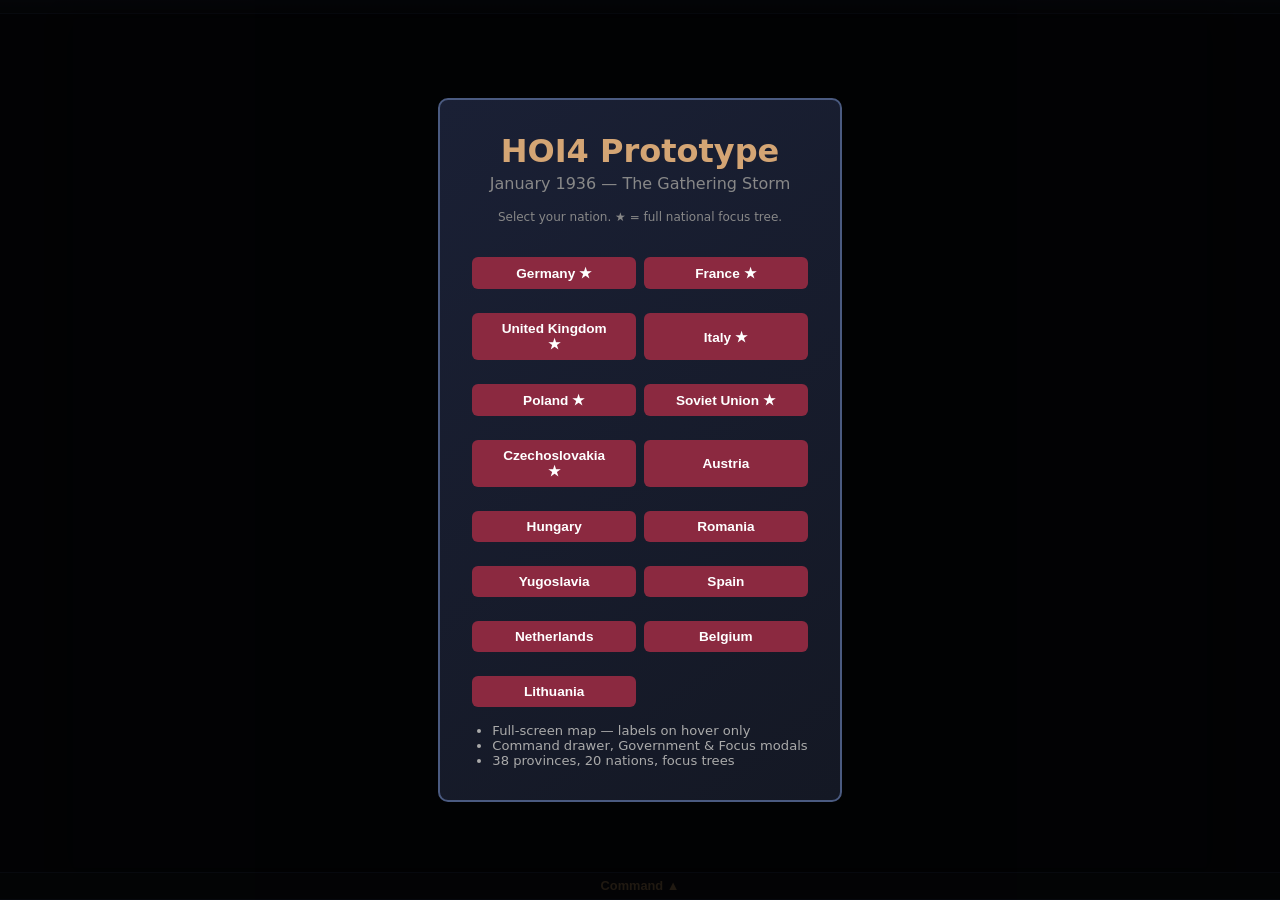
<file: index.html>
<!DOCTYPE html>
<html lang="en">
<head>
  <meta charset="UTF-8" />
  <meta name="viewport" content="width=device-width, initial-scale=1.0" />
  <title>HOI4 Prototype — January 1936</title>
  <link rel="stylesheet" href="styles.css" />
</head>
<body>
  <div id="app">
    <header id="toolbar"></header>
    <div class="game-area">
      <div class="map-wrap">
        <canvas id="map" width="1200" height="900"></canvas>
      </div>
      <aside id="command-drawer" class="command-drawer collapsed">
        <button type="button" id="drawer-handle" class="drawer-handle" aria-expanded="false">Command ▲</button>
        <div id="command-body" class="drawer-body"></div>
      </aside>
    </div>
    <div id="gov-modal" class="modal hidden" role="dialog" aria-label="Government">
      <div class="modal-backdrop" data-close></div>
      <div class="modal-content modal-gov">
        <header class="modal-header">
          <h2>Government</h2>
          <button type="button" class="modal-close" data-close aria-label="Close">×</button>
        </header>
        <div id="gov-body" class="modal-body"></div>
      </div>
    </div>
    <div id="focus-modal" class="modal hidden" role="dialog" aria-label="National Focuses">
      <div class="modal-backdrop" data-close></div>
      <div class="modal-content modal-focus">
        <header class="modal-header">
          <h2>National Focuses</h2>
          <button type="button" class="modal-close" data-close aria-label="Close">×</button>
        </header>
        <div id="focus-body" class="modal-body"></div>
      </div>
    </div>
    <div id="toast" class="toast hidden"></div>
    <div id="overlay" class="overlay hidden">
      <div class="overlay-card">
        <h2 id="overlay-title"></h2>
        <p id="overlay-msg"></p>
        <button id="overlay-restart">Restart</button>
      </div>
    </div>
    <div id="start-screen" class="overlay">
      <div class="overlay-card start-card wide">
        <h1>HOI4 Prototype</h1>
        <p class="subtitle">January 1936 — The Gathering Storm</p>
        <p class="order-hint">Select your nation. ★ = full national focus tree.</p>
        <div id="nation-picks" class="nation-picks"></div>
        <ul class="feature-list">
          <li>Full-screen map — labels on hover only</li>
          <li>Command drawer, Government & Focus modals</li>
          <li>38 provinces, 20 nations, focus trees</li>
        </ul>
      </div>
    </div>
  </div>
  <script type="module" src="src/main.js"></script>
</body>
</html>
</file>
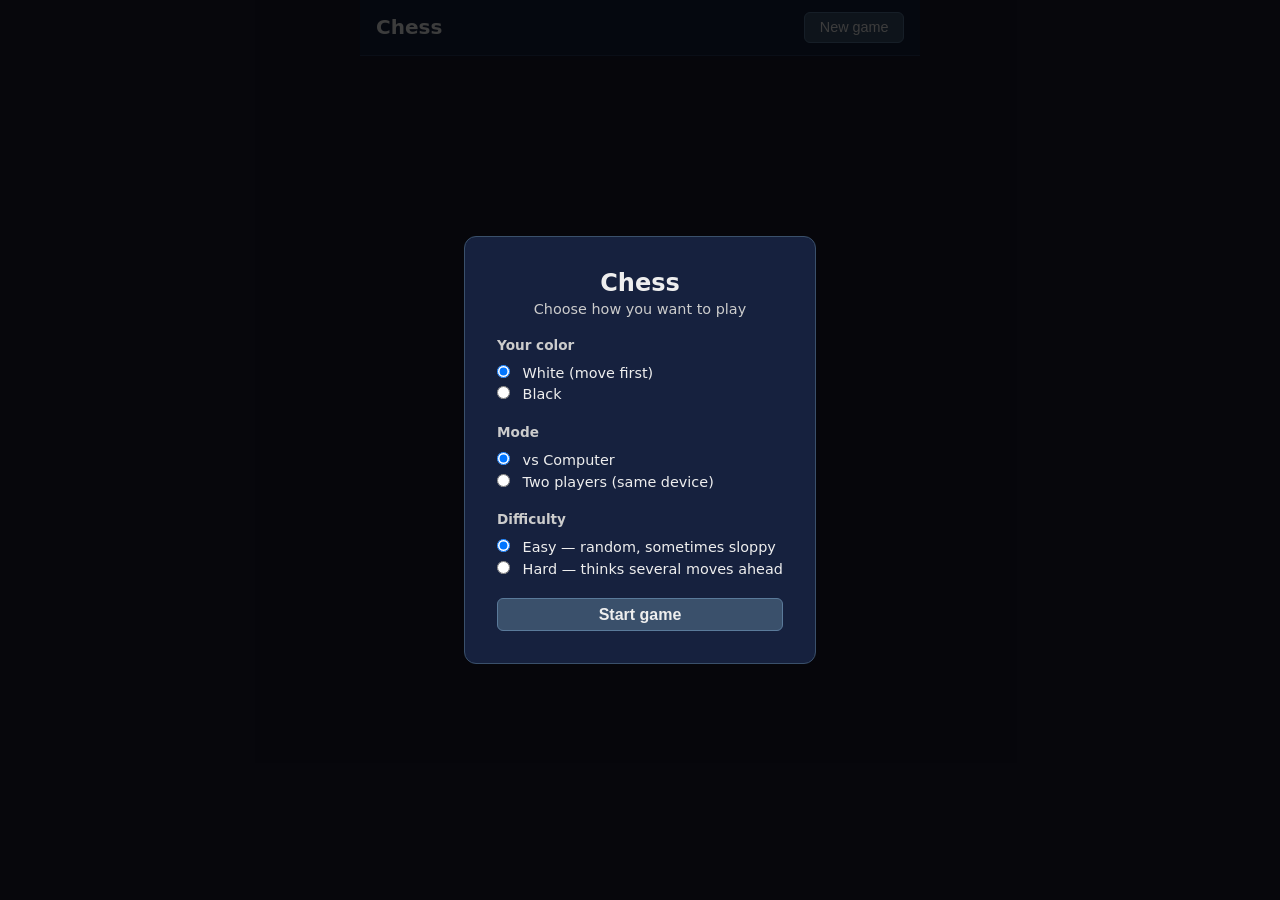
<file: chess/index.html>
<!DOCTYPE html>
<html lang="en">
<head>
  <meta charset="UTF-8" />
  <meta name="viewport" content="width=device-width, initial-scale=1.0" />
  <title>Chess</title>
  <base href="./" />
  <link rel="stylesheet" href="./styles.css" />
</head>
<body>
  <div id="app">
    <header class="toolbar">
      <h1>Chess</h1>
      <button type="button" id="new-game">New game</button>
    </header>
    <main class="game-main">
      <div id="status" class="status-panel"></div>
      <div id="board" class="board-container"></div>
    </main>
    <div id="promo-modal" class="modal hidden" role="dialog" aria-label="Promote pawn">
      <div class="modal-backdrop"></div>
      <div class="modal-content promo-card">
        <h2>Promote pawn</h2>
        <p>Choose a piece:</p>
        <div class="promo-buttons">
          <button type="button" data-promo="Q" aria-label="Queen">♕ Queen</button>
          <button type="button" data-promo="R" aria-label="Rook">♖ Rook</button>
          <button type="button" data-promo="B" aria-label="Bishop">♗ Bishop</button>
          <button type="button" data-promo="N" aria-label="Knight">♘ Knight</button>
        </div>
      </div>
    </div>
    <div id="fx-layer" aria-hidden="true"></div>
    <div id="start-screen" class="overlay" role="dialog" aria-label="Game setup">
      <div class="overlay-card start-card">
        <h2>Chess</h2>
        <p class="start-sub">Choose how you want to play</p>
        <fieldset class="start-field">
          <legend>Your color</legend>
          <label class="start-option"><input type="radio" name="color" value="w" checked /> White (move first)</label>
          <label class="start-option"><input type="radio" name="color" value="b" /> Black</label>
        </fieldset>
        <fieldset class="start-field">
          <legend>Mode</legend>
          <label class="start-option"><input type="radio" name="mode" value="ai" checked /> vs Computer</label>
          <label class="start-option"><input type="radio" name="mode" value="hotseat" /> Two players (same device)</label>
        </fieldset>
        <fieldset class="start-field" id="difficulty-field">
          <legend>Difficulty</legend>
          <label class="start-option"><input type="radio" name="difficulty" value="easy" checked /> Easy — random, sometimes sloppy</label>
          <label class="start-option"><input type="radio" name="difficulty" value="hard" /> Hard — thinks several moves ahead</label>
        </fieldset>
        <button type="button" id="start-play" class="start-btn">Start game</button>
      </div>
    </div>
    <div id="overlay" class="overlay hidden">
      <div class="overlay-card">
        <h2 id="overlay-title"></h2>
        <p id="overlay-msg"></p>
        <button type="button" id="overlay-restart">New game</button>
      </div>
    </div>
  </div>
  <script>
    if (location.protocol === 'file:') {
      document.getElementById('app').innerHTML =
        '<div style="font-family:system-ui;max-width:32rem;margin:2rem auto;padding:1rem;line-height:1.5">' +
        '<h1>Chess needs a local server</h1>' +
        '<p>Opening this file directly does not work. From the repo root run:</p>' +
        '<pre style="background:#222;color:#eee;padding:1rem;border-radius:6px">python3 -m http.server 8080</pre>' +
        '<p>Then open <a href="http://localhost:8080/chess/">http://localhost:8080/chess/</a></p>' +
        '</div>';
    } else {
      var s = document.createElement('script');
      s.type = 'module';
      s.src = './src/main.js?v=5';
      document.body.appendChild(s);
    }
  </script>
</body>
</html>
</file>
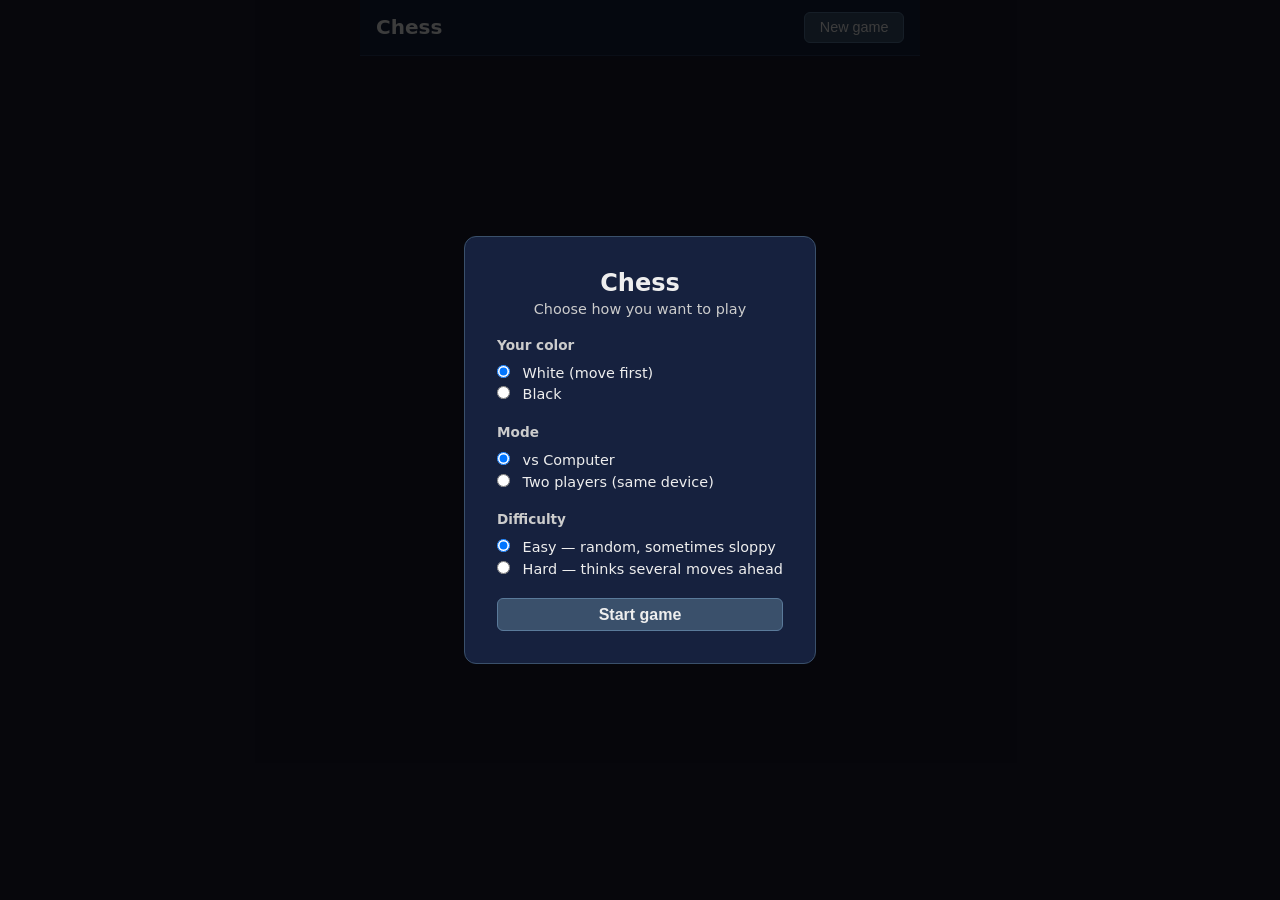
<file: chess.html>
<!DOCTYPE html>
<html lang="en">
<head>
  <meta charset="UTF-8" />
  <meta http-equiv="refresh" content="0; url=chess/index.html" />
  <title>Chess</title>
  <link rel="canonical" href="chess/index.html" />
</head>
<body>
  <p>Redirecting to <a href="chess/index.html">Chess</a>…</p>
</body>
</html>
</file>
<file: styles.css>
* {
  box-sizing: border-box;
  margin: 0;
  padding: 0;
}

body {
  font-family: "Segoe UI", system-ui, sans-serif;
  background: #12141c;
  color: #eee;
  overflow: hidden;
}

#app {
  display: flex;
  flex-direction: column;
  height: 100vh;
}

/* —— Toolbar —— */
#toolbar {
  display: flex;
  align-items: center;
  gap: 0.5rem;
  padding: 0.4rem 0.75rem;
  background: linear-gradient(180deg, #1a2035 0%, #141824 100%);
  border-bottom: 1px solid #2d3a5c;
  flex-shrink: 0;
  font-size: 0.8rem;
}

#toolbar .nation-badge {
  font-weight: 700;
  padding: 0.25rem 0.6rem;
  border-radius: 4px;
  font-size: 0.75rem;
}

.toolbar-stats {
  display: flex;
  gap: 0.65rem;
  color: #aaa;
  font-size: 0.75rem;
}

.toolbar-stats strong {
  color: #eee;
}

#toolbar button {
  padding: 0.25rem 0.55rem;
  background: #2a3550;
  color: #eee;
  border: 1px solid #4a5a80;
  border-radius: 4px;
  cursor: pointer;
  font-size: 0.75rem;
}

#toolbar button:hover {
  background: #3d4f75;
}

#toolbar button.active {
  background: #8b2940;
  border-color: #c44e6a;
}

.toolbar-spacer {
  flex: 1;
}

.speed-group button {
  min-width: 1.75rem;
  padding: 0.25rem 0.4rem;
}

/* —— Game area: map fills viewport —— */
.game-area {
  flex: 1;
  display: flex;
  flex-direction: column;
  min-height: 0;
  position: relative;
}

.map-wrap {
  flex: 1;
  display: flex;
  align-items: center;
  justify-content: center;
  min-height: 0;
  padding: 0.25rem;
  background: #0d1018;
}

#map {
  display: block;
  max-width: 100%;
  max-height: 100%;
  width: auto;
  height: auto;
  cursor: crosshair;
  border-radius: 4px;
  box-shadow: 0 4px 24px rgba(0, 0, 0, 0.5);
}

/* —— Command drawer (bottom) —— */
.command-drawer {
  flex-shrink: 0;
  background: #1a2035;
  border-top: 1px solid #2d3a5c;
  display: flex;
  flex-direction: column;
  z-index: 10;
}

.drawer-handle {
  width: 100%;
  padding: 0.35rem 1rem;
  background: #141824;
  border: none;
  border-bottom: 1px solid #2d3a5c;
  color: #d4a574;
  font-size: 0.8rem;
  font-weight: 600;
  cursor: pointer;
  text-align: center;
}

.drawer-handle:hover {
  background: #2a3550;
}

.command-drawer.collapsed .drawer-body {
  display: none;
}

.command-drawer:not(.collapsed) .drawer-handle::after {
  content: " ▼";
}

.drawer-body {
  max-height: 28vh;
  overflow-y: auto;
  padding: 0.65rem 1rem;
  font-size: 0.8rem;
}

.drawer-body h3 {
  display: none;
}

.drawer-meta {
  display: flex;
  flex-wrap: wrap;
  gap: 0.75rem 1.25rem;
  margin-bottom: 0.5rem;
  font-size: 0.75rem;
  color: #888;
}

.drawer-meta strong {
  color: #eee;
}

/* —— Modals —— */
.modal {
  position: fixed;
  inset: 0;
  z-index: 150;
  display: flex;
  align-items: center;
  justify-content: center;
  padding: 1rem;
}

.modal.hidden {
  display: none;
}

.modal-backdrop {
  position: absolute;
  inset: 0;
  background: rgba(0, 0, 0, 0.72);
}

.modal-content {
  position: relative;
  background: #1a2035;
  border: 1px solid #4a5a80;
  border-radius: 8px;
  max-height: 90vh;
  display: flex;
  flex-direction: column;
  box-shadow: 0 12px 48px rgba(0, 0, 0, 0.6);
}

.modal-gov {
  width: 100%;
  max-width: 480px;
}

.modal-focus {
  width: 100%;
  max-width: 640px;
}

.modal-header {
  display: flex;
  align-items: center;
  justify-content: space-between;
  padding: 0.75rem 1rem;
  border-bottom: 1px solid #2d3a5c;
  flex-shrink: 0;
}

.modal-header h2 {
  font-size: 1rem;
  color: #d4a574;
  font-weight: 600;
}

.modal-close {
  width: 2rem;
  height: 2rem;
  border: none;
  background: #2a3550;
  color: #eee;
  border-radius: 4px;
  font-size: 1.25rem;
  line-height: 1;
  cursor: pointer;
}

.modal-close:hover {
  background: #8b2940;
}

.modal-body {
  overflow-y: auto;
  padding: 1rem;
  font-size: 0.82rem;
}

.modal-body h3 {
  margin-bottom: 0.5rem;
  color: #d4a574;
  font-size: 0.9rem;
}

/* —— Shared panel widgets —— */
.section {
  margin-bottom: 0.75rem;
}

.stat-grid {
  display: grid;
  grid-template-columns: 1fr auto;
  gap: 0.2rem 0.5rem;
  margin-bottom: 0.5rem;
}

.drawer-body button,
.modal-body button {
  display: block;
  width: 100%;
  margin-top: 0.3rem;
  padding: 0.35rem 0.5rem;
  background: #2a3550;
  color: #eee;
  border: 1px solid #4a5a80;
  border-radius: 4px;
  cursor: pointer;
  font-size: 0.78rem;
}

.drawer-body button:hover:not(:disabled),
.modal-body button:not(.focus-node):hover:not(:disabled) {
  background: #3d4f75;
}

.drawer-body button:disabled,
.modal-body button:disabled {
  opacity: 0.45;
  cursor: not-allowed;
}

.law-select {
  width: 100%;
  margin-top: 0.25rem;
  padding: 0.35rem;
  background: #141824;
  color: #eee;
  border: 1px solid #4a5a80;
  border-radius: 4px;
}

.tech-list {
  list-style: none;
  font-size: 0.78rem;
}

.tech-list li {
  margin-bottom: 0.3rem;
}

.tech-list .btn-tech {
  display: inline-block;
  width: auto;
  margin-left: 0.25rem;
  padding: 0.15rem 0.4rem;
}

.division-item {
  padding: 0.4rem;
  margin: 0.2rem 0;
  background: #141824;
  border-radius: 4px;
  cursor: pointer;
  border: 2px solid transparent;
  font-size: 0.78rem;
}

.division-item.selected {
  border-color: #c44e6a;
}

.drawer-columns {
  display: grid;
  grid-template-columns: 1fr 1fr;
  gap: 0.75rem;
}

@media (max-width: 700px) {
  .drawer-columns {
    grid-template-columns: 1fr;
  }
}

.log-list {
  font-size: 0.72rem;
  padding-left: 1rem;
  color: #888;
  margin: 0;
}

.log-toggle {
  background: none;
  border: none;
  color: #d4a574;
  cursor: pointer;
  font-size: 0.75rem;
  padding: 0;
  width: auto;
  margin: 0;
}

.order-hint {
  color: #888;
  font-size: 0.75rem;
  line-height: 1.4;
}

/* —— Focus tree (modal) —— */
.focus-grid {
  display: grid;
  gap: 0.6rem;
  margin-top: 0.5rem;
}

.focus-cell.empty {
  display: none;
}

.focus-node {
  width: 100%;
  min-height: 56px;
  padding: 0.5rem 0.65rem;
  border-radius: 6px;
  border: 2px solid #4a5a80;
  background: #141824;
  color: #888;
  cursor: not-allowed;
  text-align: left;
  font-size: 0.8rem;
}

.focus-node.available {
  border-color: #d4a574;
  background: #2a3550;
  color: #eee;
  cursor: pointer;
}

.focus-node.available:hover {
  background: #3d4f75;
}

.focus-node.done {
  border-color: #3d8b5a;
  background: #1a3028;
  color: #7fdbda;
}

.focus-node.active {
  border-color: #c44e6a;
  background: #3a2030;
  color: #fff;
}

.focus-name {
  display: block;
  font-weight: 600;
  margin-bottom: 0.15rem;
}

.focus-days {
  font-size: 0.7rem;
  color: #aaa;
}

/* —— Toast —— */
.toast {
  position: fixed;
  bottom: 4.5rem;
  left: 50%;
  transform: translateX(-50%);
  max-width: 90%;
  padding: 0.5rem 1rem;
  background: #1a2035;
  border: 1px solid #c44e6a;
  border-radius: 6px;
  z-index: 120;
  font-size: 0.8rem;
}

.toast.hidden {
  display: none;
}

.command-drawer.collapsed ~ .toast,
.command-drawer.collapsed + * + .toast {
  bottom: 1.25rem;
}

/* —— Start / game over overlay —— */
.overlay {
  position: fixed;
  inset: 0;
  background: rgba(0, 0, 0, 0.85);
  display: flex;
  align-items: center;
  justify-content: center;
  z-index: 200;
}

.overlay.hidden {
  display: none;
}

.overlay-card {
  background: linear-gradient(145deg, #1a2035, #141824);
  padding: 2rem;
  border-radius: 10px;
  text-align: center;
  border: 2px solid #4a5a80;
  max-width: 480px;
}

.start-card.wide {
  max-width: 720px;
  max-height: 90vh;
  overflow-y: auto;
}

.start-card h1 {
  color: #d4a574;
  margin-bottom: 0.25rem;
}

.subtitle {
  color: #888;
  margin-bottom: 1rem;
}

.nation-picks {
  display: grid;
  grid-template-columns: repeat(auto-fill, minmax(130px, 1fr));
  gap: 0.5rem;
  margin: 1rem 0;
}

.pick-nation {
  padding: 0.55rem 0.7rem;
  background: var(--c);
  color: #fff;
  border: 2px solid rgba(255, 255, 255, 0.25);
  border-radius: 6px;
  cursor: pointer;
  font-weight: 600;
  font-size: 0.85rem;
}

.pick-nation:hover {
  filter: brightness(1.12);
}

.feature-list {
  text-align: left;
  font-size: 0.82rem;
  color: #aaa;
  padding-left: 1.25rem;
}

.overlay-card button {
  margin-top: 1rem;
  padding: 0.5rem 1.5rem;
  background: #8b2940;
  color: #fff;
  border: none;
  border-radius: 6px;
  cursor: pointer;
}
</file>
<file: chess/styles.css>
* {
  box-sizing: border-box;
  margin: 0;
  padding: 0;
}

body {
  font-family: "Segoe UI", system-ui, sans-serif;
  background: #1a1a2e;
  color: #eee;
  min-height: 100vh;
}

#app {
  display: flex;
  flex-direction: column;
  min-height: 100vh;
  align-items: center;
}

.toolbar {
  display: flex;
  align-items: center;
  gap: 1rem;
  width: 100%;
  max-width: 560px;
  padding: 0.75rem 1rem;
  background: #16213e;
  border-bottom: 1px solid #2a3a5c;
}

.toolbar h1 {
  font-size: 1.25rem;
  font-weight: 700;
  flex: 1;
}

.toolbar button,
.overlay-card button,
.promo-buttons button {
  padding: 0.4rem 0.9rem;
  background: #3a506b;
  color: #eee;
  border: 1px solid #5a7a9a;
  border-radius: 6px;
  cursor: pointer;
  font-size: 0.9rem;
}

.toolbar button:hover,
.overlay-card button:hover,
.promo-buttons button:hover {
  background: #4a6080;
}

.game-main {
  flex: 1;
  display: flex;
  flex-direction: column;
  align-items: center;
  padding: 1rem;
  gap: 0.75rem;
}

.status-panel {
  width: 100%;
  max-width: 480px;
  text-align: center;
}

.status-main {
  font-size: 1.1rem;
  font-weight: 600;
}

.status-sub {
  color: #e74c3c;
  font-weight: 600;
  margin-top: 0.25rem;
}

.status-last {
  font-size: 0.85rem;
  color: #aaa;
  margin-top: 0.35rem;
}

.board-container {
  width: 100%;
  max-width: 480px;
}

.board-with-coords {
  display: flex;
  gap: 0.35rem;
}

.rank-labels {
  display: flex;
  flex-direction: column;
  justify-content: space-around;
  padding: 0 0.15rem;
  font-size: 0.7rem;
  color: #888;
  height: min(90vw, 480px);
  max-height: 480px;
}

.rank-labels span {
  flex: 1;
  display: flex;
  align-items: center;
}

.grid-wrap {
  flex: 1;
  display: flex;
  flex-direction: column;
  gap: 0.25rem;
}

.board-grid {
  display: grid;
  grid-template-columns: repeat(8, 1fr);
  grid-template-rows: repeat(8, 1fr);
  width: min(90vw, 480px);
  height: min(90vw, 480px);
  max-width: 480px;
  max-height: 480px;
  border: 3px solid #2a2a40;
  border-radius: 4px;
  overflow: hidden;
  box-shadow: 0 8px 24px rgba(0, 0, 0, 0.4);
}

.file-labels {
  display: grid;
  grid-template-columns: repeat(8, 1fr);
  font-size: 0.7rem;
  color: #888;
  text-align: center;
}

.square {
  position: relative;
  border: none;
  padding: 0;
  cursor: pointer;
  display: flex;
  align-items: center;
  justify-content: center;
  aspect-ratio: 1;
}

.square.light {
  background: #f0d9b5;
}

.square.dark {
  background: #b58863;
}

.square.selected {
  background-color: #7b9ec8 !important;
  box-shadow: inset 0 0 0 3px #4a7ab8;
}

.square.legal {
  cursor: pointer;
}

.square.last-move {
  background-color: #cdd26a !important;
}

.square.in-check {
  background-color: #e88 !important;
  box-shadow: inset 0 0 0 3px #c44;
}

.piece {
  font-size: clamp(1.5rem, 6vw, 2.75rem);
  line-height: 1;
  user-select: none;
  pointer-events: none;
}

.piece.w {
  color: #fff;
  text-shadow: 0 1px 2px #333, 0 0 1px #000;
}

.piece.b {
  color: #222;
}

.move-hint {
  position: absolute;
  width: 28%;
  height: 28%;
  border-radius: 50%;
  background: rgba(0, 0, 0, 0.25);
  pointer-events: none;
}

.square.legal:has(.piece) .move-hint {
  width: 85%;
  height: 85%;
  border-radius: 4px;
  background: transparent;
  box-shadow: inset 0 0 0 4px rgba(0, 0, 0, 0.35);
}

.modal {
  position: fixed;
  inset: 0;
  display: flex;
  align-items: center;
  justify-content: center;
  z-index: 100;
}

.modal.hidden {
  display: none;
}

.modal-backdrop {
  position: absolute;
  inset: 0;
  background: rgba(0, 0, 0, 0.6);
}

.modal-content {
  position: relative;
  background: #16213e;
  border: 1px solid #3a506b;
  border-radius: 10px;
  padding: 1.5rem;
  z-index: 1;
  text-align: center;
}

.promo-card h2 {
  margin-bottom: 0.5rem;
}

.promo-buttons {
  display: flex;
  flex-wrap: wrap;
  gap: 0.5rem;
  justify-content: center;
  margin-top: 1rem;
}

.promo-buttons button {
  min-width: 5rem;
  font-size: 1rem;
}

.overlay {
  position: fixed;
  inset: 0;
  background: rgba(0, 0, 0, 0.75);
  display: flex;
  align-items: center;
  justify-content: center;
  z-index: 200;
}

.overlay.hidden {
  display: none;
}

.overlay-card {
  background: #16213e;
  border: 1px solid #3a506b;
  border-radius: 12px;
  padding: 2rem;
  text-align: center;
  max-width: 320px;
}

.overlay-card h2 {
  margin-bottom: 0.75rem;
  font-size: 1.5rem;
}

.overlay-card p {
  margin-bottom: 1.25rem;
  color: #ccc;
}

.overlay-card button {
  font-size: 1rem;
}

/* —— Start screen —— */
.start-card {
  max-width: 380px;
  text-align: left;
}

.start-card h2 {
  text-align: center;
  margin-bottom: 0.25rem;
}

.start-sub {
  text-align: center;
  color: #aaa;
  font-size: 0.9rem;
  margin-bottom: 1.25rem;
}

.start-field {
  border: none;
  margin-bottom: 1rem;
}

.start-field legend {
  font-weight: 600;
  font-size: 0.85rem;
  color: #ccc;
  margin-bottom: 0.4rem;
}

.start-option {
  display: block;
  margin: 0.35rem 0;
  font-size: 0.9rem;
  cursor: pointer;
}

.start-option input {
  margin-right: 0.5rem;
}

.start-field.hidden {
  display: none;
}

.start-btn {
  display: block;
  width: 100%;
  margin-top: 0.5rem;
  padding: 0.6rem 1rem;
  background: #3a7a4a;
  color: #fff;
  border: 1px solid #5a9a6a;
  border-radius: 8px;
  font-size: 1rem;
  font-weight: 600;
  cursor: pointer;
}

.start-btn:hover {
  background: #4a8a5a;
}

/* —— Board flip (play as Black) —— */
.board-grid.flipped {
  transform: rotate(180deg);
}

.board-grid.flipped .piece {
  transform: rotate(180deg);
}

.board-container.board-flipped .rank-labels,
.board-container.board-flipped .file-labels {
  transform: rotate(180deg);
}

/* —— Special effects —— */
#fx-layer {
  position: fixed;
  inset: 0;
  pointer-events: none;
  z-index: 150;
  overflow: hidden;
}

@keyframes squarePulse {
  0% { box-shadow: inset 0 0 0 0 rgba(76, 175, 80, 0.8); }
  50% { box-shadow: inset 0 0 0 6px rgba(76, 175, 80, 0.5); }
  100% { box-shadow: inset 0 0 0 0 rgba(76, 175, 80, 0); }
}

@keyframes pieceSlide {
  from { transform: translate(var(--slide-dx, 0), var(--slide-dy, 0)); }
  to { transform: translate(0, 0); }
}

@keyframes captureFlash {
  0%, 100% { background-color: inherit; }
  25% { background-color: #e74c3c !important; box-shadow: inset 0 0 12px rgba(231, 76, 60, 0.9); }
  50% { background-color: #c0392b !important; }
}

@keyframes captureShake {
  0%, 100% { transform: translateX(0) rotate(0deg); }
  20% { transform: translateX(-5px) rotate(-8deg); }
  40% { transform: translateX(5px) rotate(8deg); }
  60% { transform: translateX(-4px) rotate(-5deg); }
  80% { transform: translateX(4px) rotate(5deg); }
}

@keyframes capturedFade {
  0% { opacity: 1; transform: scale(1); }
  70% { opacity: 1; }
  100% { opacity: 0; transform: scale(0.4); }
}

@keyframes boardShake {
  0%, 100% { transform: translate(0, 0); }
  15% { transform: translate(-6px, 2px); }
  30% { transform: translate(6px, -2px); }
  45% { transform: translate(-4px, -2px); }
  60% { transform: translate(4px, 2px); }
  75% { transform: translate(-2px, 1px); }
}

@keyframes overlayPop {
  0% { transform: scale(0.6); opacity: 0; }
  60% { transform: scale(1.05); opacity: 1; }
  100% { transform: scale(1); opacity: 1; }
}

@keyframes overlayGlow {
  0% { box-shadow: 0 0 0 rgba(241, 196, 15, 0); }
  50% { box-shadow: 0 0 40px rgba(241, 196, 15, 0.6); }
  100% { box-shadow: 0 0 20px rgba(241, 196, 15, 0.3); }
}

@keyframes confettiFall {
  0% {
    transform: translateY(-10vh) translateX(0) rotate(0deg);
    opacity: 1;
  }
  100% {
    transform: translateY(110vh) translateX(var(--confetti-drift, 0)) rotate(720deg);
    opacity: 0.6;
  }
}

.square.fx-move-from,
.square.fx-move-to {
  animation: squarePulse 0.5s ease-out;
}

.piece.fx-sliding {
  animation: pieceSlide 0.35s ease-out;
  z-index: 2;
  position: relative;
}

.square.fx-capture {
  animation: captureFlash 0.45s ease-out;
}

.square.fx-capture-from {
  animation: squarePulse 0.4s ease-out;
}

.piece.fx-captured-ghost {
  position: absolute;
  inset: 0;
  margin: auto;
  width: fit-content;
  height: fit-content;
  z-index: 3;
  pointer-events: none;
  animation: captureShake 0.4s ease-out, capturedFade 0.5s ease-out forwards;
}

.board-grid.flipped .piece.fx-captured-ghost {
  transform: rotate(180deg);
  animation: captureShakeFlipped 0.4s ease-out, capturedFadeFlipped 0.5s ease-out forwards;
}

@keyframes captureShakeFlipped {
  0%, 100% { transform: rotate(180deg) translateX(0); }
  20% { transform: rotate(180deg) translateX(-5px); }
  40% { transform: rotate(180deg) translateX(5px); }
  60% { transform: rotate(180deg) translateX(-4px); }
  80% { transform: rotate(180deg) translateX(4px); }
}

@keyframes capturedFadeFlipped {
  0% { opacity: 1; transform: rotate(180deg) scale(1); }
  70% { opacity: 1; }
  100% { opacity: 0; transform: rotate(180deg) scale(0.4); }
}

.board-grid.fx-checkmate-board {
  animation: boardShake 0.65s ease-out;
}

.overlay.fx-checkmate-overlay {
  animation: overlayGlow 1s ease-out;
}

.overlay-card.fx-checkmate-pop {
  animation: overlayPop 0.55s cubic-bezier(0.34, 1.56, 0.64, 1),
    overlayGlow 1.2s ease-out;
}

.confetti {
  position: absolute;
  top: -12px;
  width: 10px;
  height: 14px;
  border-radius: 2px;
  opacity: 0.95;
  animation: confettiFall 1.8s ease-in forwards;
}

@media (prefers-reduced-motion: reduce) {
  .piece.fx-sliding {
    animation: none;
    transform: none;
  }

  .square.fx-capture {
    animation: none;
    background-color: #d4a574 !important;
  }

  .piece.fx-captured-ghost {
    animation: none;
    opacity: 0;
  }

  .board-grid.fx-checkmate-board {
    animation: none;
  }

  .overlay-card.fx-checkmate-pop {
    animation: none;
  }

  .confetti {
    display: none;
  }

  .square.fx-move-from,
  .square.fx-move-to {
    animation: squarePulse 0.3s ease-out;
  }
}
</file>
